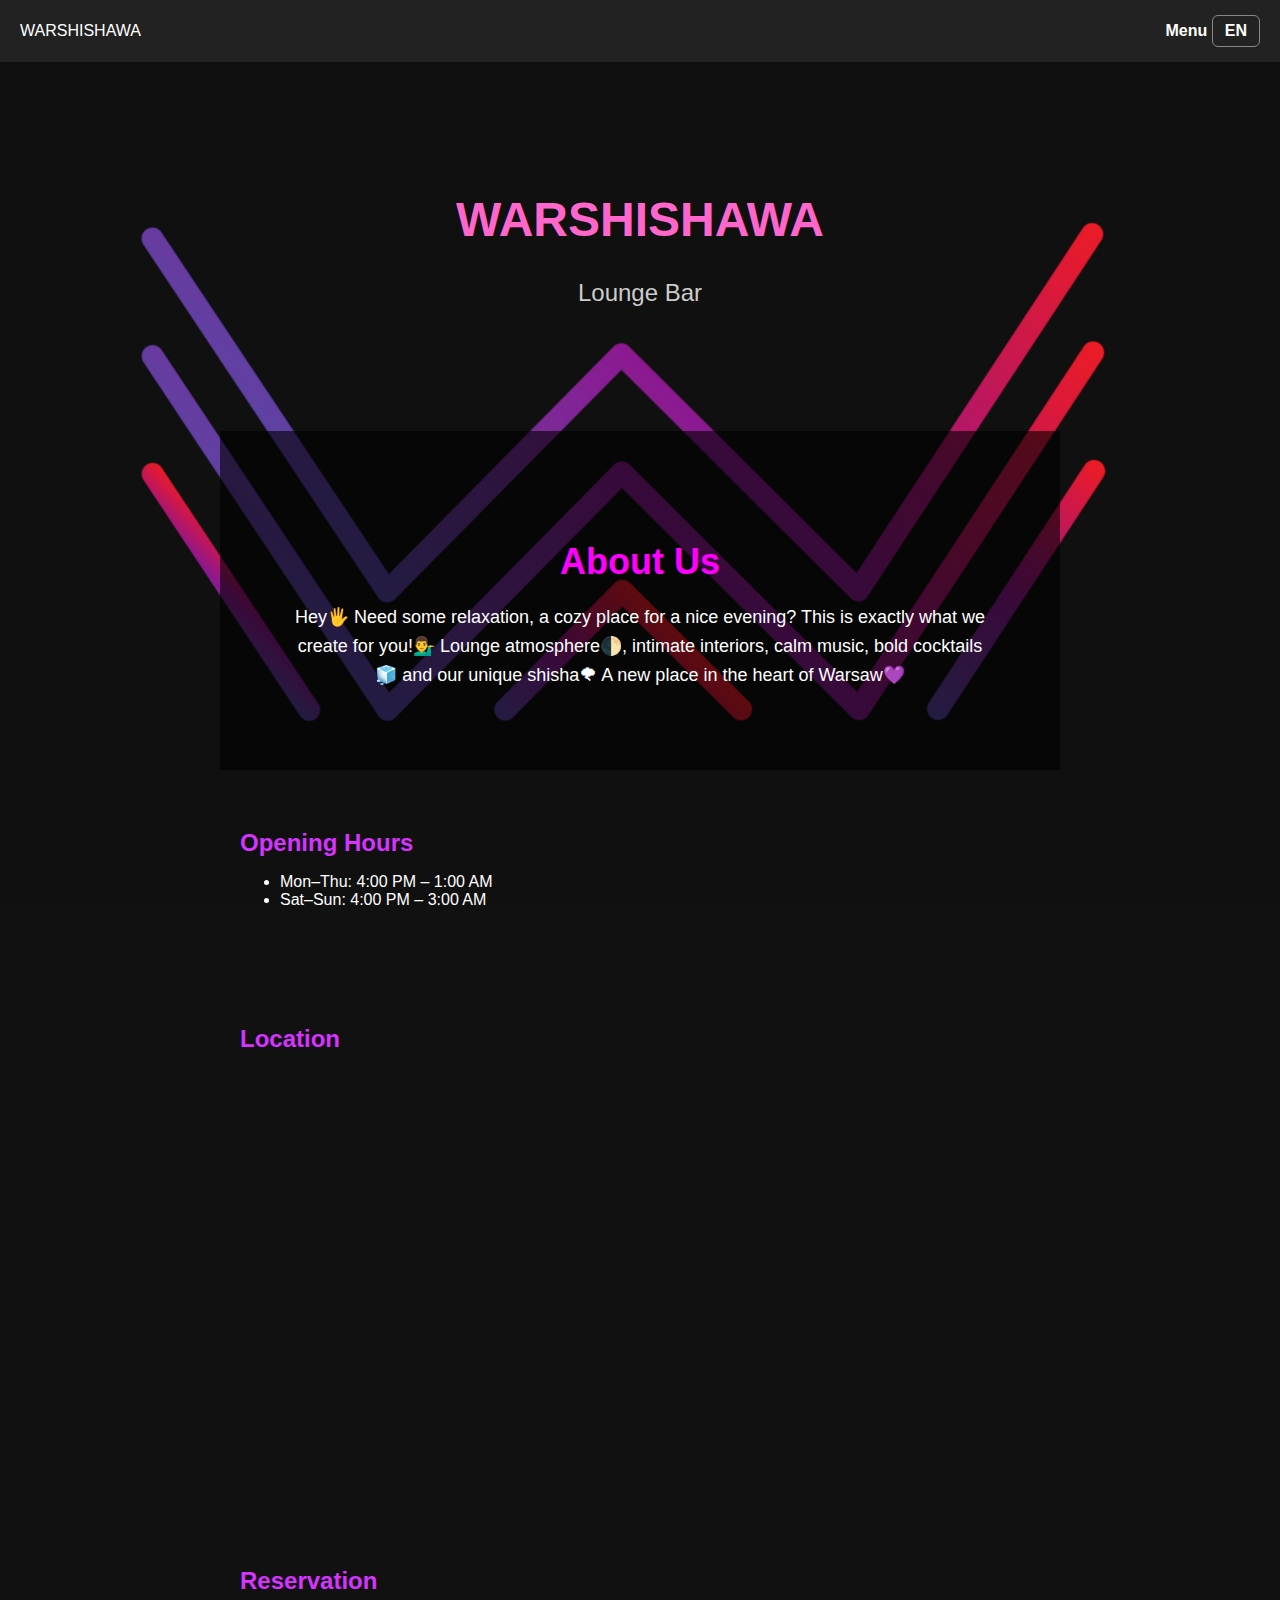
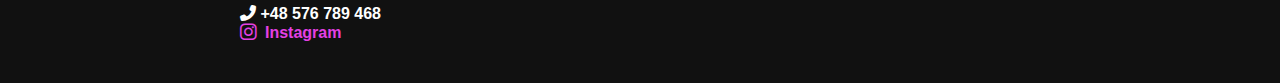
<file: index.html>
<!DOCTYPE html>
<html lang="pl">

<head>
    <meta charset="UTF-8">
    <meta name="viewport" content="width=device-width, initial-scale=1.0">
    <title>WARSHISHAWA</title>
    <!-- Łączymy plik CSS ze stylem -->
    <link rel="stylesheet" href="static/style/style.css">
    <link rel="stylesheet" href="https://cdnjs.cloudflare.com/ajax/libs/font-awesome/6.5.0/css/all.min.css">
    <link rel="icon" href="static/images/log2.png" type="image/png">




</head>

<body>
    <!-- nawigacja -->
    <nav>

        <div class="logo" data-translate="logo">Shisha Bar</div>
        <div class="nav-links">
            <a href="menu.html" data-translate="menu_title">Menu</a>

            <!-- Przełącznik języka -->
            <button id="lang-toggle">PL</button>

        </div>


    </nav>


    <!-- Sekcja powitalna (hero) z tłem i nazwą baru -->
    <header class="hero">
        <div class="hero-content">
            <h1 data-translate="logo">WARSHISHAWA</h1>
            <p data-translate="subtitle">Lounge Bar</p>

        </div>
    </header>
    <section class="about" id="about">
        <div class="container">
            <h2 data-translate="about_title">O nas</h2>
            <p data-translate="about_text">
                Hejo🖐 Potrzebujesz relaksu, odprężenia czy miejsca na przytulne spotkanie i
                miły wieczór? Właśnie to tworzymy dla Ciebie!💁‍♂️ Atmosfera lounge🌓, kameralne wnętrze, spokojna
                muzyka, wyraziste koktajle🧊 i nasza wyjątkowa szisza🌪 Nowe miejsce w samym centrum Warszawy💜
            </p>
        </div>
    </section>


    <!-- Sekcja z godzinami otwarcia -->
    <section class="hours">
        <h2 data-translate="hours_title">Godziny Otwarcia</h2>

        <ul>
            <li data-translate="hours_weekdays">Pon–Czw: 16:00 – 01:00</li>

            <li data-translate="hours_weekend">Sob–Ndz: 16:00 – 03:00</li>

        </ul>
    </section>

    <!-- Sekcja z mapką lokalizacji (osadzona z Google Maps) -->
    <section class="location">
        <h2 data-translate="location_title">Lokalizacja</h2>

        <div class="map-container">
            <!-- Możesz podmienić link w src, jeśli masz konkretny adres baru -->
            <iframe
                src="https://www.google.com/maps/embed?pb=!1m18!1m12!1m3!1d2443.300550183387!2d20.99997697654873!3d52.23792437198863!2m3!1f0!2f0!3f0!3m2!1i1024!2i768!4f13.1!3m3!1m2!1s0x471ecd39f92ebbdf%3A0x3f56fecd9d11750b!2sWARSHISHAWA!5e0!3m2!1sen!2spl!4v1748367170252!5m2!1sen!2spl"
                width="100%" height="400" style="border:0;" allowfullscreen="" loading="lazy"
                referrerpolicy="no-referrer-when-downgrade"></iframe>
            <!-- iframe umożliwia osadzenie innej strony wewnątrz Twojej strony  -->
        </div>
    </section>

    <!-- Sekcja kontaktowa z formularzem -->
    <section class="contact">
        <h2 data-translate="reservation_title">Rezerwacja</h2>
        <a href="tel:+48 576 789 468" class="phone-link">
            <i class="fas fa-phone-alt"></i> +48 576 789 468
        </a> <br>



        <a href="https://www.instagram.com/warshishawa_lounge" class="instagram-link" target="_blank"
            rel="noopener noreferrer">
            <i class="fab fa-instagram"></i> Instagram
        </a>
    </section>




    <script>
        const translations = {
            pl: {
                logo: "WARSHISHAWA",
                subtitle: "Lounge Bar",
                home: "Strona Główna",
                menu_title: "Menu",
                hours_title: "Godziny Otwarcia",
                hours_weekdays: "Pon–Czw: 16:00 – 01:00",
                hours_weekend: "Sob–Ndz: 16:00 – 03:00",
                location_title: "Lokalizacja",
                reservation_title: "Rezerwacja",
                about_title: "O nas",
                about_text: "Hejo🖐 Potrzebujesz relaksu, odprężenia czy miejsca na przytulne spotkanie i miły wieczór? Właśnie to tworzymy dla Ciebie!💁‍♂️ Atmosfera lounge🌓, kameralne wnętrze, spokojna muzyka, wyraziste koktajle🧊 i nasza wyjątkowa szisza🌪 Nowe miejsce w samym centrum Warszawy💜"
            },
            en: {
                logo: "WARSHISHAWA",
                subtitle: "Lounge Bar",
                home: "Home",
                menu_title: "Menu",
                hours_title: "Opening Hours",
                hours_weekdays: "Mon–Thu: 4:00 PM – 1:00 AM",
                hours_weekend: "Sat–Sun: 4:00 PM – 3:00 AM",
                location_title: "Location",
                reservation_title: "Reservation",
                about_title: "About Us",
                about_text: "Hey🖐 Need some relaxation, a cozy place for a nice evening? This is exactly what we create for you!💁‍♂️ Lounge atmosphere🌓, intimate interiors, calm music, bold cocktails🧊 and our unique shisha🌪 A new place in the heart of Warsaw💜"
            }
        };


        const toggleBtn = document.getElementById("lang-toggle");
        let currentLang = localStorage.getItem("lang") || (navigator.language.startsWith("pl") ? "pl" : "en");

        function updateLanguage(lang) {
            const elements = document.querySelectorAll("[data-translate]");
            elements.forEach(el => {
                const key = el.getAttribute("data-translate");
                el.textContent = translations[lang][key];
            });
            localStorage.setItem("lang", lang);
            toggleBtn.textContent = lang.toUpperCase(); // pokazuje aktualny język na przycisku
        }

        toggleBtn.addEventListener("click", () => {
            currentLang = currentLang === "pl" ? "en" : "pl";
            updateLanguage(currentLang);
        });

        // Inicjalizacja języka na starcie
        updateLanguage(currentLang);
    </script>




</body>

</html>
</file>
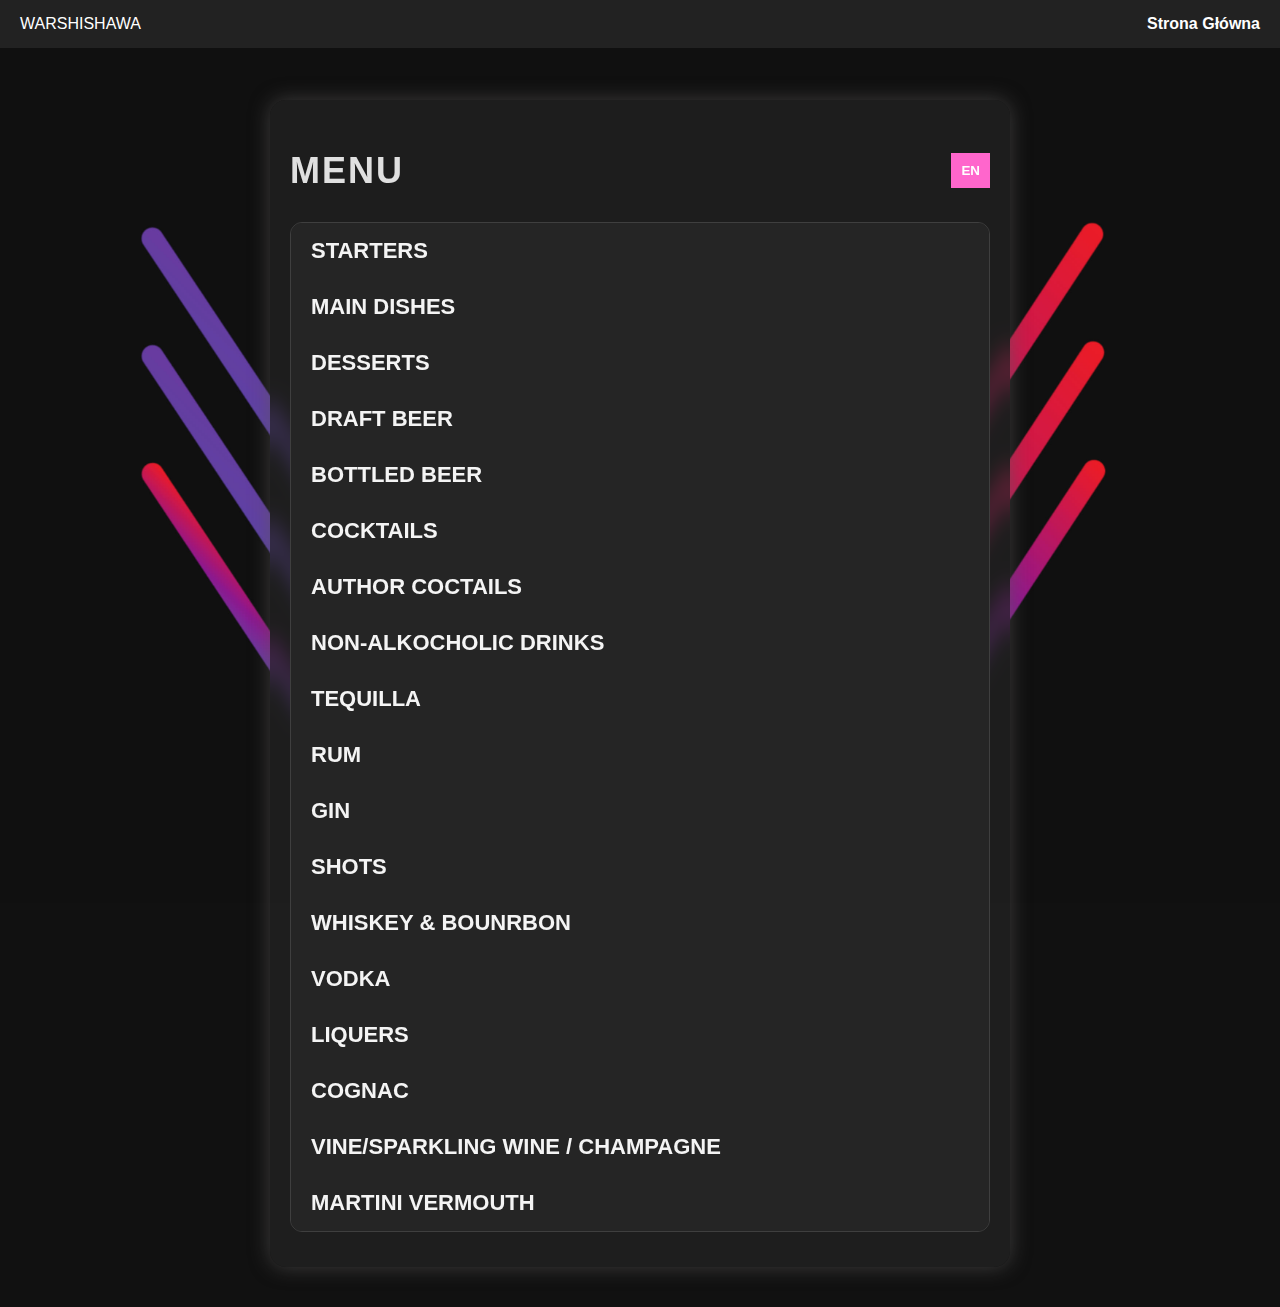
<file: menu.html>
<!DOCTYPE html>
<html lang="pl">

<head>
        <meta charset="UTF-8" />
        <meta name="viewport" content="width=device-width, initial-scale=1.0" />
        <title>Menu - WARSHISHAWA</title>
        <link rel="stylesheet" href="static/style/style.css" />
        <link rel="icon" href="static/images/log2.png" type="image/png">

</head>

<body>

        <nav>

                <div class="logo" data-translate="logo">WARSHISHAWA</div>
                <div class="nav-links">
                        <a href="index.html" data-translate="home_title">Strona Główna</a>

                </div>


        </nav>
        <div class="menu">
                <div style="display: flex; justify-content: space-between; align-items: center;">
                        <h2 data-translate="menu_title">Menu</h2>
                        <button id="lang-switcher" class="lang-switcher">PL</button>
                </div>
                <!-- przystawki -->
                <div class="accordion-section">
                        <div class="accordion-header" data-translate="starters_title">Przystawki
                        </div>
                        <div class="accordion-content">
                                <div class="menu-item"><span data-translate="calamari">Chrupiące
                                                krążki kalmara w tempurze z
                                                cytryną</span><span>29 zł</span></div>
                                <div class="menu-item"><span data-translate="tortilla">Tortilla chips
                                                z salsą</span><span>24 zł</span>
                                </div>
                                <div class="menu-item"><span data-translate="nuggets">Nuggetsy z
                                                kurczaka</span><span>28 zł</span></div>
                                <div class="menu-item"><span data-translate="wine_plate">Półmisek
                                                winny: grissini, prosciutto crudo,
                                                camembert, sery, oliwki i więcej</span><span>75 zł</span></div>
                                <div class="menu-item"><span data-translate="meat_plate">Deska wędlin
                                                i kiełbasek: kabanosy, szynka,
                                                dodatki i frytki</span><span>89 zł</span></div>
                                <div class="menu-item"><span data-translate="prosciutto_salad">Sałatka z prosciutto i
                                                camembertem,
                                                orzechy, rukola, sos balsamiczny</span><span>39 zł</span></div>
                                <div class="menu-item"><span data-translate="greek_salad">Sałatka
                                                grecka z pomidorkami, fetą i
                                                oliwkami</span><span>37 zł</span></div>
                        </div>
                        <!-- dania -->
                        <div class="accordion-header" data-translate="dishes_title">
                                Dania</div>
                        <div class="accordion-content">
                                <div class="menu-item"><span data-translate="san1">Sandwich z Kurczakiem i
                                                camambertem</span><span>43
                                                zł</span></div>
                                <div class="menu-item"><span data-translate="san2">Sandwich z serem i
                                                szynką</span><span>44
                                                zł</span>
                                </div>
                                <div class="menu-item"><span data-translate="burg">Burger wołowy z
                                                frytkami</span><span>49
                                                zł</span>
                                </div>
                                <div class="menu-item"><span data-translate="jap">Japońskie pierożki gyoza z kurczakiem
                                                i
                                                warzywami</span><span>31 zł</span></div>
                        </div>
                        <!-- desery -->
                        <div class="accordion-header" data-translate="desserts_title">Desery
                        </div>
                        <div class="accordion-content">
                                <div class="menu-item"><span data-translate="chur">Churros z mlekiem
                                                zagęszczonym</span><span>22
                                                zł</span></div>
                                <div class="menu-item"><span data-translate="lod">Lody (1 gałka) *min
                                                2 gałki</span><span>9 zł</span>
                                </div>
                        </div>
                        <!-- piwo beczkowwe -->
                        <div class="accordion-header" data-translate="beer_title">
                                Piwo beczkowe
                        </div>
                        <div class="accordion-content">
                                <div class="menu-item"><span data-translate="piw">Książęce złote
                                                pszeniczne</span><span>20 zł</span>
                                </div>
                        </div>
                        <!-- piwo butelkowe -->

                        <div style="text-transform: uppercase;" class="accordion-header" data-translate="piwbot">Piwo
                                butelkowe
                        </div>
                        <div class="accordion-content">
                                <div class="menu-item"><span data-translate="hei">Heineken
                                                0%</span><span>18
                                                zł</span></div>
                                <div class="menu-item"><span data-translate="cora">Corona</span><span>19 zł</span>
                                </div>
                                <div class="menu-item"><span data-translate="hoe">Hoegaarden</span><span> 20 zł</span>
                                </div></span>
                                <div class="menu-item"><span data-translate="pau">Paulaner</span><span> 25 zł</span>
                                </div>
                                <div " class=" menu-item"><span data-translate="lef">Leffe</span><span>21 zł</span>
                                </div>
                                <div class="menu-item"><span data-translate="czerry">Książęce
                                                cherry
                                                ale</span><span> 21 zł</span>
                                </div>
                                <div class="menu-item"><span data-translate="gui">Guinness</span><span>25 zł</span>
                                </div>
                                <div class="menu-item"><span data-translate="blan">Blanc 1664
                                                Kronenbourg</span><span>20 zł</span>
                                </div>
                                <div class="menu-item"><span data-translate="crim">Crimbergen</span><span>20 zł</span>
                                </div>
                        </div>

                        <!-- koktajle -->
                        <div class=" accordion-header" data-translate="KOK">Koktajle
                        </div>
                        <div class="accordion-content">
                                <div class="menu-item"><span data-translate="Cuba_libre">Cuba
                                                libre</span><span>29
                                                zł</span>
                                </div>
                                <div class="menu-item"><span data-translate="Margarita">Margarita</span><span>31
                                                zł</span>
                                </div>
                                <div class="menu-item"><span data-translate="Hugo_strawberry">Hugo
                                                strawberry</span><span>32 zł</span>
                                </div>
                                <div class="menu-item"><span data-translate="Daiquiri">Daiquiri</span><span>31 zł</span>
                                </div>
                                <div class="menu-item"><span data-translate="Pina_Colada">Pina Colada</span><span>32
                                                zł</span>
                                </div>
                                <div class="menu-item"><span data-translate="Mojito">Mojito</span><span>32 zł</span>
                                </div>
                                <div class="menu-item"><span data-translate="ap"> aperol spritz
                                        </span><span>32 zł</span>
                                </div>
                                <div class="menu-item"><span data-translate="ne"> negroni</span><span>32
                                                zł</span>
                                </div>
                                <div class="menu-item"><span data-translate="lo"> long island ice tea</span><span>39
                                                zł</span></div>
                                <div class="menu-item"><span data-translate="loi"> long island ice tea xxl
                                        </span><span>59 zł</span>
                                </div>
                                <div class="menu-item"><span data-translate="old"> old fashioned</span><span>34
                                                zł</span></div>
                                <div class="menu-item"><span data-translate="man"> manhattan</span><span>34 zł</span>
                                </div>
                                <div class="menu-item"><span data-translate="whi"> whiskey sour</span><span>35
                                                zł</span></div>
                                <div class="menu-item"><span data-translate="jag"> jagermonster</span><span>34
                                                zł</span></div>
                                <div class="menu-item"><span data-translate="tit"> titanic </span><span>42 zł</span>
                                </div>
                                <div class="menu-item"><span data-translate="esp"> espresso martini</span><span>32
                                                zł</span></div>
                                <div class="menu-item"><span data-translate="cos"> cosmopolitan </span><span>32
                                                zł</span></div>
                                <div class="menu-item"><span data-translate="avi"> aviation</span><span>35 zł</span>
                                </div>
                                <div class="menu-item"><span data-translate="sex"> sex on the beach </span><span>32
                                                zł</span></div>
                                <div class="menu-item"><span data-translate="porn"> porn star martini</span><span>36
                                                zł</span></div>
                                <div class="menu-item"><span data-translate="war"> warsaw mule</span><span>33 zł</span>
                                </div>
                                <div class="menu-item"><span data-translate="mai"> mai tai</span><span>38 zł</span>
                                </div>

                        </div>

                        <!-- koktalje autorskie -->
                        <div class="accordion-header" data-translate="aukok">koktajle
                                autorskie
                        </div>
                        <div class="accordion-content">
                                <div class="menu-item"><span data-translate="grsp">garden
                                                spritz</span><span>36 zł</span>
                                </div>
                                <div class="menu-item"><span data-translate="pop">pop
                                                lady
                                        </span><span>36 zł</span>
                                </div>
                                <div class="menu-item"><span data-translate="tony">
                                                tony melony
                                        </span><span>36 zł</span>
                                </div>
                                <div class="menu-item"><span data-translate="eclip">
                                                cherry eclipse
                                        </span><span>36 zł</span>
                                </div>
                                <div class="menu-item"><span data-translate="melo">
                                                melon Colada
                                        </span><span>36 zł</span>
                                </div>
                                <div class="menu-item"><span data-translate="bloo">
                                                blooming island
                                        </span><span>36 zł</span>
                                </div>
                                <div class="menu-item"><span data-translate="libra">
                                                librarian
                                        </span><span>36 zł</span>
                                </div>
                                <div class="menu-item"><span data-translate="banan">
                                                banana breeze
                                        </span><span>36 zł</span>
                                </div>
                                <div class="menu-item"><span data-translate="blue">
                                                blue tornado
                                        </span><span>36 zł</span>
                                </div>
                                <div class="menu-item"><span data-translate="sunrise">rasberry sunrise </span><span>36
                                                zł</span>
                                </div>

                        </div>
                        <!-- no alco  -->
                        <div class="accordion-header" data-translate="koktajle_bezalkocholowe">koktajle bezalkocholowe
                        </div>
                        <div class="accordion-content">
                                <div class="menu-item"><span data-translate="mojito">mojito
                                                drive </span><span>24 zł</span>
                                </div>
                                <div class="menu-item"><span data-translate="summer">summer
                                                scent
                                        </span><span>24 zł</span>
                                </div>
                                <div class="menu-item"><span data-translate="lemoniada">strawberry lemonade

                                        </span><span>24 zł</span>
                                </div>
                                <div class="menu-item"><span data-translate="pina_colada">VIRGIN PINA
                                                colada

                                        </span><span>24 zł</span>
                                </div>
                                <div class="menu-item"><span data-translate="mary">mary berry

                                        </span><span>24 zł</span>
                                </div>
                                <div class="menu-item"><span data-translate="thunder">thunder

                                        </span><span>39 zł</span>
                                </div>

                        </div>
                        <!-- tequilla -->
                        <div class="accordion-header" data-translate="tek">tequilla
                        </div>
                        <div class="accordion-content">
                                <div class="menu-item"><span data-translate=" tek    ">
                                                olmeca gold/blanco</span><span> 21 zł</span>
                                </div>

                        </div>

                        <!-- rum -->
                        <div class="accordion-header">rum
                        </div>
                        <div class="accordion-content">
                                <div class="menu-item"><span>kraken</span><span>28
                                                zł</span>
                                </div>
                                <div class="menu-item"><span> bacardi carta blanca
                                        </span><span>20 zł</span>
                                </div>
                                <div class="menu-item"><span> bacardi carta negra
                                        </span><span>20 zł</span>
                                </div>
                                <div class="menu-item"><span>bacardi carta oro
                                        </span><span>20 zł</span>
                                </div>
                                <div class="menu-item"><span> bacardi spiced
                                        </span><span> 20 zł</span>
                                </div>
                        </div>
                        <!-- gin -->

                        <div class="accordion-header">gin </div>
                        <div class="accordion-content">
                                <div class="menu-item"><span>
                                                bombaysapphire</span><span>26zł</span></div>
                                <div class="menu-item"><span>beefeater london
                                        </span><span>22 zł</span>
                                </div>

                                <div class="menu-item"><span>hendrics </span><span>30
                                                zł</span> </div>
                        </div>
                        <!-- shots -->
                        <div class="accordion-header"> shots</div>
                        <div class="accordion-content">
                                <div class="menu-item"><span>b-52
                                        </span><span>24 zł</span></div>

                                <div class="menu-item"><span>hiroshima
                                        </span><span>24 zł</span>
                                </div>

                                <div class="menu-item"><span data-translate="meduza">meduza
                                        </span><span>
                                                24 zł</span>
                                </div>
                                <div class="menu-item"><span> green mexican
                                        </span><span>
                                                24 zł</span>
                                </div>
                                <div class="menu-item"><span> mad dog
                                        </span><span>
                                                24 zł</span>
                                </div>
                                <div class="menu-item"><span> kamikadze
                                        </span><span>
                                                24 zł</span>
                                </div>
                        </div>
                        <!-- whiskey & bounrbon -->
                        <div class="accordion-header">whiskey & bounrbon </div>
                        <div class="accordion-content">
                                <div class="menu-item"><span>ballantines
                                        </span><span>20 zł</span></div>

                                <div class="menu-item"><span>jack daniel's
                                        </span><span>24 zł</span>
                                </div>

                                <div class="menu-item"><span>jack daniel's honey
                                        </span><span>
                                                25 zł</span>
                                </div>
                                <div class="menu-item"><span>jim beam white
                                        </span><span>
                                                20 zł</span>
                                </div>
                                <div class="menu-item"><span>jim beam honey
                                        </span><span>
                                                20 zł</span>
                                </div>
                                <div class="menu-item"><span>jim beam apple
                                        </span><span>
                                                20 zł</span>
                                </div>
                                <div class="menu-item"><span>jameson
                                        </span><span>
                                                25 zł</span>
                                </div>
                                <div class="menu-item"><span>chivas regal 12y.o
                                        </span><span>
                                                29 zł</span>
                                </div>
                                <div class="menu-item"><span>macallan 12 y.o
                                        </span><span>
                                                49 zł</span>
                                </div>
                                <div class="menu-item"><span>bushmills
                                        </span><span>
                                                24 zł</span>
                                </div>
                        </div>
                        <!-- vodka  -->
                        <div class="accordion-header" data-translate="vodka"> wódka
                        </div>
                        <div class="accordion-content">
                                <div class="menu-item"><span>finlandia (40ml)
                                        </span><span>19 zł</span></div>

                                <div class="menu-item"><span>dinlandia (0.7)
                                        </span><span>249 zł</span>
                                </div>

                                <div class="menu-item"><span>belvedere (40ml)
                                        </span><span>
                                                31 zł</span>
                                </div>
                                <div class="menu-item"><span>belvedere (0.5)
                                        </span><span>
                                                299 zł</span>
                                </div>
                        </div>
                        <!-- liquers-->

                        <div class="accordion-header">liquers </div>
                        <div class="accordion-content">
                                <div class="menu-item"><span>jagermeister
                                        </span><span>20 zł</span></div>

                                <div class="menu-item"><span>baileys
                                        </span><span>20 zł</span>
                                </div>

                                <div class="menu-item"><span>sambuca
                                        </span><span>
                                                22 zł</span>
                                </div>

                                <div class="menu-item"><span>malibu
                                        </span><span>
                                                17 zł</span>
                                </div>

                                <div class="menu-item"><span>campari
                                        </span><span>
                                                20 zł</span>
                                </div>

                                <div class="menu-item"><span>absynt
                                        </span><span>
                                                20 zł</span>
                                </div>

                                <div class="menu-item"><span>amaretto
                                        </span><span>
                                                19 zł</span>
                                </div>

                                <div class="menu-item"><span>kahlua
                                        </span><span>
                                                19 zł</span>
                                </div>
                        </div>
                        <!-- cognac -->
                        <div class="accordion-header">cognac </div>
                        <div class="accordion-content">
                                <div class="menu-item"><span>hennessy v.s (40ml)
                                        </span><span>40 zł</span></div>

                                <div class="menu-item"><span>hennessy v.s (500ml)
                                        </span><span>445 zł</span>
                                </div>


                        </div>
                        <!-- vine/sparkling wine / champagne -->
                        <div class="accordion-header"> vine/sparkling wine /
                                champagne</div>
                        <div class="accordion-content">
                                <div class="menu-item"><span>red dry (italy)
                                        </span><span>150ml 27 zł / 750ml 149 zł</span></div>

                                <div class="menu-item"><span>white dry (france)
                                        </span><span>150ml 29 zł / 750 ml 179 zł</span>
                                </div>

                                <div class="menu-item"><span>red semi-sweet
                                                (australia)
                                        </span><span>
                                                150ml 27 zł/ 750ml 149 zł</span>
                                </div>
                                <div class="menu-item"><span> white semi-sweet
                                                (spain)
                                        </span><span>
                                                150ml 25 zł/ 750ml 149 zł</span>
                                </div>
                                <div class="menu-item"><span>pink semi-sweet (france)
                                        </span><span>
                                                150ml 21 zł/ 750ml 135 zł</span>
                                </div>
                                <div class="menu-item"><span> sparling wine (italy)
                                        </span><span>
                                                750ml 169 zł</span>
                                </div>
                                <div class="menu-item"><span>champagne (france)
                                        </span><span>
                                                750ml 329 zł</span>
                                </div>

                                <div class="menu-item"><span>sparling wine semi-sweet
                                        </span><span>
                                                150ml 19 zł</span>
                                </div>
                        </div>


                        <!-- martini vermounth -->
                        <div class="accordion-header"> martini vermouth </div>
                        <div class="accordion-content">
                                <div class="menu-item"><span>martini rosso
                                        </span><span>25 zł</span></div>

                                <div class="menu-item"><span>martini bianco
                                        </span><span>25 zł</span>
                                </div>

                                <div class="menu-item"><span>martini extra dry
                                        </span><span>
                                                25 zł</span>
                                </div>
                                <div class="menu-item"><span>martini fiero
                                        </span><span>
                                                25 zł</span>
                                </div>
                                <div class="menu-item"><span>martini rosato
                                        </span><span>
                                                25 zł</span>
                                </div>
                        </div>


                        <script>
                                // AKORDEON
                                const headers = document.querySelectorAll('.accordion-header');
                                headers.forEach(header => {
                                        header.addEventListener('click', () => {
                                                const content = header.nextElementSibling;

                                                document.querySelectorAll('.accordion-content').forEach(el => {
                                                        if (el !== content) el.style.maxHeight = null;
                                                });

                                                if (content.style.maxHeight) {
                                                        content.style.maxHeight = null;
                                                } else {
                                                        content.style.maxHeight = content.scrollHeight + "px";
                                                }
                                        });
                                });

                                // ZMIANA JĘZYKA
                                const translations = {
                                        pl: {
                                                menu_title: "Menu",
                                                starters_title: "Przystawki",
                                                dishes_title: "Dania",
                                                desserts_title: "Desery",
                                                beer_title: "Piwo beczkowe",
                                                calamari: "Chrupiące krążki kalmara w tempurze z cytryną",
                                                tortilla: "Tortilla chips z salsą",
                                                nuggets: "Nuggetsy z kurczaka",
                                                wine_plate: "Półmisek winny: grissini, prosciutto crudo, camembert, sery, oliwki i więcej",
                                                meat_plate: "Deska wędlin i kiełbasek: kabanosy, szynka, dodatki i frytki",
                                                prosciutto_salad: "Sałatka z prosciutto i camembertem, orzechy, rukola, sos balsamiczny",
                                                greek_salad: "Sałatka grecka z pomidorkami, fetą i oliwkami",
                                                san1: "Sandwich z Kurczakiem i camambertem",
                                                san2: "Sandwich z serem i szynką",
                                                burg: "Burger wołowy z frytkami",
                                                jap: "Japońskie pierożki gyoza z kurczakiem i warzywami",
                                                chur: "Churros z mlekiem zagęszczonym",
                                                lod: "Lody (1 gałka) *min 2 gałki",
                                                piw: "Książęce złote pszeniczne",
                                                piwbot: "Piwo butelkowe",
                                                hei: "Heineken 0%",
                                                cora: "Corona",
                                                hoe: "Hoegaarden",
                                                pau: "Paulaner",
                                                lef: "Leffe",
                                                czerry: "Książęce Cherry Ale",
                                                gui: "Guinness",
                                                blan: "Blanc 1664 Kronenbourg",
                                                crim: "Grimbergen",
                                                KOK: "Koktajle",
                                                cuba_libre: "Cuba libre",
                                                margarita: "Margarita",
                                                hugo_strawberry: "Hugo strawberry",
                                                daiquiri: "Daiquiri",
                                                pina_colada: "Pina Colada",
                                                mojito: "Mojito",
                                                menu_title: "Menu",
                                                koktajle_bezalkocholowe: "koktajle bezalkocholowe",
                                                aukok: "koktajle autorsie",
                                                meduza: "meduza",
                                                vodka: "wódka",



                                        },
                                        en: {
                                                menu_title: "Menu",
                                                starters_title: "Starters",
                                                dishes_title: "Main Dishes",
                                                desserts_title: "Desserts",
                                                beer_title: "Draft Beer",
                                                calamari: "Crispy calamari rings in tempura with lemon",
                                                tortilla: "Tortilla chips with salsa",
                                                nuggets: "Chicken nuggets",
                                                wine_plate: "Wine platter: grissini, prosciutto crudo, camembert, cheeses, olives & more",
                                                meat_plate: "Cold cuts board: sausages, ham, extras and fries",
                                                prosciutto_salad: "Prosciutto & camembert salad, walnuts, arugula, balsamic dressing",
                                                greek_salad: "Greek salad with cherry tomatoes, feta and olives",
                                                san1: "Chicken & camembert sandwich",
                                                san2: "Cheese & ham sandwich",
                                                burg: "Beef burger with fries",
                                                jap: "Japanese gyoza dumplings with chicken and vegetables",
                                                chur: "Churros with condensed milk",
                                                lod: "Ice cream (1 scoop) *min 2 scoops",
                                                piw: "Książęce golden wheat beer",
                                                piwbot: "Bottled Beer",
                                                hei: "Heineken 0%",
                                                cora: "Corona",
                                                hoe: "Hoegaarden",
                                                pau: "Paulaner",
                                                lef: "Leffe",
                                                czerry: "Książęce Cherry Ale",
                                                gui: "Guinness",
                                                blan: "Blanc 1664 Kronenbourg",
                                                crim: "Grimbergen",
                                                KOK: "Cocktails",
                                                KOK: "Cocktails",
                                                cuba_libre: "Cuba libre",
                                                margarita: "Margarita",
                                                hugo_strawberry: "Hugo strawberry",
                                                daiquiri: "Daiquiri",
                                                pina_colada: "Pina Colada",
                                                mojito: "Mojito",
                                                home: "Home",
                                                koktajle_bezalkocholowe: "non-alkocholic drinks",
                                                aukok: "Author coctails",
                                                meduza: "jellyfish",
                                                vodka: "vodka",


                                        }
                                };

                                const langSwitcher = document.getElementById("lang-switcher");
                                let currentLang = localStorage.getItem("lang") || "pl";

                                function updateLanguage(lang) {
                                        document.querySelectorAll("[data-translate]").forEach(el => {
                                                const key = el.getAttribute("data-translate");
                                                if (translations[lang][key]) {
                                                        el.textContent = translations[lang][key];
                                                }
                                        });
                                        langSwitcher.textContent = lang.toUpperCase();
                                        localStorage.setItem("lang", lang);
                                }

                                langSwitcher.addEventListener("click", () => {
                                        currentLang = currentLang === "pl" ? "en" : "pl";
                                        updateLanguage(currentLang);
                                });

                                updateLanguage(currentLang);
                        </script>
</body>

</html>
</file>
<file: static/style/style.css>
/* General styles */
body {
    margin: 0;
    font-family: 'Segoe UI', Tahoma, Geneva, Verdana, sans-serif;
    background-image: url(../images/waw.jpg);
    background-repeat: no-repeat;
    background-position: center center;
    background-size: cover;
    background-attachment: fixed;
    background-color: #111; /* fallback background color */
    color: #fff;
    padding-top: 60px; /* leave space for fixed navbar */
}

/* Navigation bar */
nav {
    position: fixed;
    top: 0;
    left: 0;
    right: 0;
    background-color: #222;
    color: #fff;
    padding: 15px 20px;
    display: flex;
    justify-content: space-between;
    align-items: center;
    z-index: 1000;
}

nav a {
    color: #fff;
    text-decoration: none;
    margin-left: 20px;
    font-weight: bold;
}

nav a:hover {
    text-decoration: underline;
}

/* Language toggle button */
#lang-toggle {
    padding: 6px 12px;
    border-radius: 6px;
    border: 1px solid #888;
    background-color: #222;
    color: #fff;
    font-size: 16px;
    font-weight: 600;
    cursor: pointer;
    transition: background-color 0.3s ease, border-color 0.3s ease;
}

#lang-toggle:hover {
    background-color: #444;
    border-color: #aaa;
}

#lang-toggle:focus {
    outline: none;
    border-color: #00cc99;
    box-shadow: 0 0 5px #00cc99;
}

/* Hero section */
.hero {
    padding: 100px 20px;
    text-align: center;
}

.hero h1 {
    font-size: 3em;
    color: #ff66cc;
}

.hero p {
    font-size: 1.5em;
    color: #ccc;
}

/* Main content sections */
section {
    padding: 40px 20px;
    max-width: 800px;
    margin: 0 auto;
}

/* Section headings */
.menu h2,
.hours h2,
.location h2,
.contact h2 {
    color: #d633ff;
    margin-bottom: 10px;
}

/* Menu container */
.menu {
    max-width: 700px;
    margin: 40px auto;
    padding: 20px;
    background-color: rgba(36, 36, 36, 0.7);
    border-radius: 16px;
    box-shadow: 0 0 20px rgba(91, 90, 90, 0.6);
    backdrop-filter: blur(10px);
    -webkit-backdrop-filter: blur(10px);
}

/* Menu title */
.menu h2 {
    text-align: center;
    font-size: 36px;
    margin-bottom: 30px;
    color: #e0e0e0;
    text-transform: uppercase;
    letter-spacing: 2px;
}


/* Accordion sections */
.accordion-section {
    margin-bottom: 15px;
    border-radius: 12px;
    overflow: hidden;
    background-color: rgba(45, 45, 45, 0.7);
    border: 1px solid #3f3f3f;
    text-transform: uppercase;
}

/* Accordion headers */
.accordion-header {
    padding: 15px 20px;
    font-size: 22px;
    font-weight: bold;
    cursor: pointer;
    background-color: #252525;
    color: #f4f4f4;
    transition: background-color 0.3s;
    text-transform: uppercase;
}

.accordion-header:hover {
    background-color: #3b3b3b;
}

/* Accordion content */
.accordion-content {
    max-height: 0;
    overflow: hidden;
    background-color: rgba(29, 29, 29, 0.5);
    transition: max-height 0.4s ease;
    text-transform: uppercase;
}

/* Single menu item */
.menu-item {
    display: flex;
    justify-content: space-between;
    padding: 12px 20px;
    border-bottom: 1px solid #0c0c0c;
    font-size: 18px;
    color: #fafafa;
}

.menu-item:last-child {
    border-bottom: none;
}

.menu-item span:last-child {
    font-weight: bold;
    color: #ccc;
}

/* Map container */
.map-container {
    width: 100%;
    height: 400px;
    border: 2px solid #ff66cc;
    border-radius: 10px;
    overflow: hidden;
    box-shadow: 0 0 20px rgba(255, 102, 204, 0.4);

    opacity: 0;
    transform: translateY(50px);
    animation: slideUp 1s ease-out forwards;
    animation-delay: 0.3s;
}

.map-container iframe {
    width: 100%;
    height: 100%;
    border-radius: 10px;
    border: none;
    display: block;
}

@keyframes slideUp {
    to {
        opacity: 1;
        transform: translateY(0);
    }
}

/* Form styles */
form {
    display: flex;
    flex-direction: column;
    gap: 10px;
}

input,
textarea {
    padding: 10px;
    background-color: #1a1a1a;
    border: 1px solid #4b0082;
    color: #fff;
    border-radius: 5px;
}

button {
    background-color: #ff66cc;
    color: #fff;
    padding: 10px;
    border: none;
    cursor: pointer;
    font-weight: bold;
}

button:hover {
    background-color: #e055bb;
}

/* About section */
.about {
    padding: 80px 20px;
    background-color: rgba(0, 0, 0, 0.6);
    text-align: center;
}

.about h2 {
    font-size: 36px;
    color: #f0f;
    margin-bottom: 20px;
}

.about p {
    font-size: 18px;
    max-width: 700px;
    margin: 0 auto;
    line-height: 1.6;
}

/* Social media links */
.instagram-link {
    text-decoration: none;
    color: #e440e4;
    font-weight: bold;
    font-family: Arial, sans-serif;
    display: inline-flex;
    align-items: center;
}

.instagram-link i {
    margin-right: 8px;
    font-size: 1.2em;
}

.phone-link {
    text-decoration: none;
    color: #fff;
    font-weight: bold;
}

/* Responsive background for smaller screens */
@media (max-width: 768px) {
    body {
        background-image: linear-gradient(to bottom, #0f0f0f, #490359);
        background-attachment: fixed;
        background-size: cover;
        background-position: center center;
    }
}
</file>
